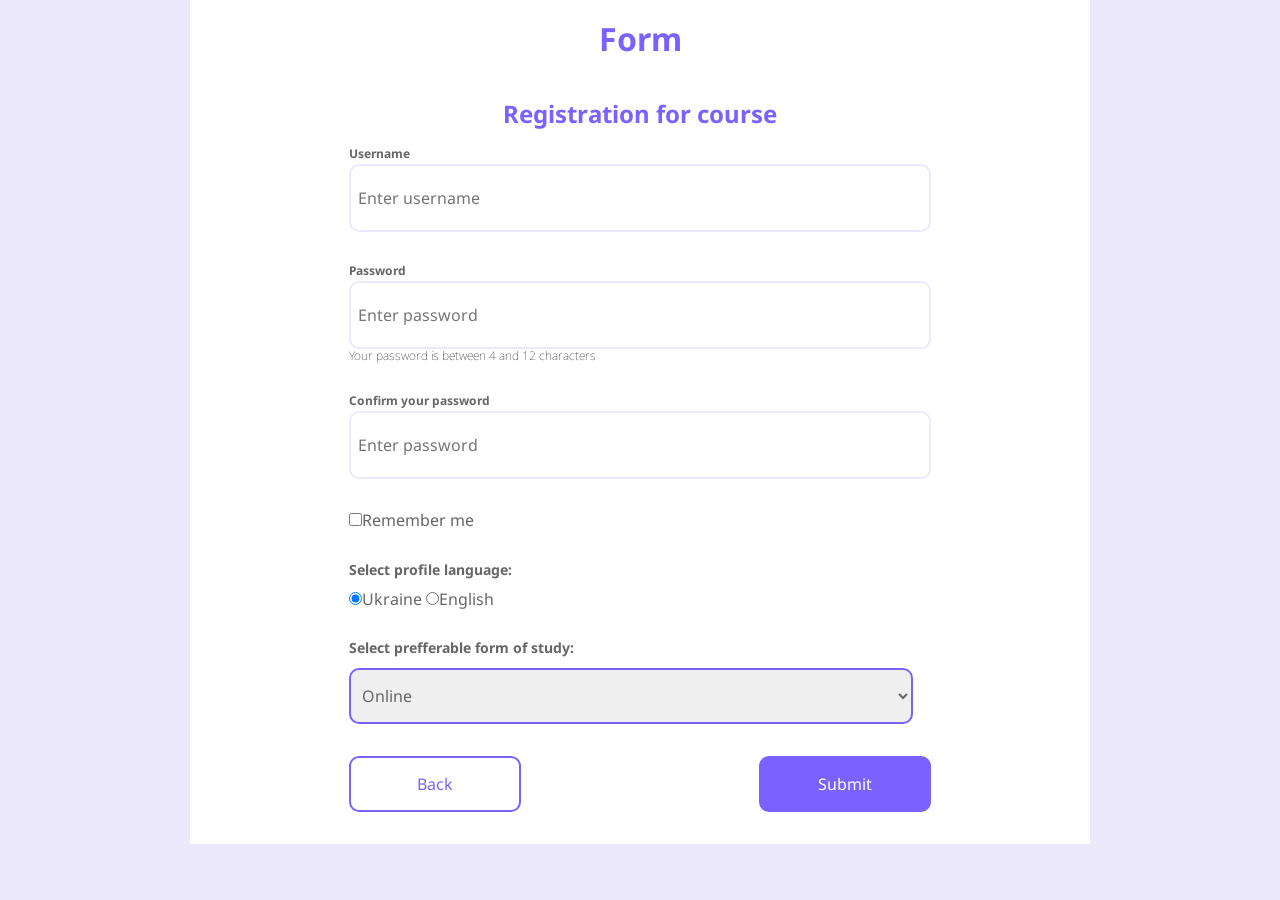
<file: index.html>
<!doctype html>
<html lang="en">
  <head>
    <meta charset="UTF-8" />
    <meta name="viewport" content="width=device-width, initial-scale=1.0" />
    <title>Document</title>
    <link rel="preconnect" href="https://fonts.googleapis.com" />
    <link rel="preconnect" href="https://fonts.gstatic.com" crossorigin />
    <link
      href="https://fonts.googleapis.com/css2?family=Noto+Sans:ital,wght@0,100..900;1,100..900&family=Open+Sans:ital,wght@0,300..800;1,300..800&family=Roboto:ital,wght@0,100..900;1,100..900&display=swap"
      rel="stylesheet"
    />
    <link rel="stylesheet" href="./style.css" />
  </head>
  <body>
    <header>
      <div class="container">
        <h1>Form</h1>
      </div>
    </header>
    <main class="main">
      <section class="section">
        <div class="container">
          <h2>Registration for course</h2>
          <form action="./secondForm.html" method="get">
            <div class="raw">
              <label for="name" class="form_label">Username</label>
              <input
                required
                type="text"
                id="name"
                class="form_input"
                name="username"
                placeholder="Enter username"
              />
            </div>

            <div class="raw">
              <label for="password" class="form_label">Password</label>
              <input
                required
                type="password"
                name="password"
                class="form_input"
                id="password"
                placeholder="Enter password"
              />
              <span class="span"
                >Your password is between 4 and 12 characters</span
              >
            </div>

            <div class="raw">
              <label for="password" class="form_label"
                >Confirm your password</label
              >
              <input
                name="confirm_password"
                required
                type="password"
                class="form_input"
                placeholder="Enter password"
              />
            </div>

            <div class="raw">
              <label for="remember" class="form_label_check">
                <input
                  name="remember"
                  type="checkbox"
                  id="remember"
                  class="form_input_check"
                />Remember me
              </label>
            </div>

            <div class="raw">
              <fieldset>
                <legend>Select profile language:</legend>
                <div class="language">
                  <label for="ukr">
                    <input
                      checked
                      type="radio"
                      name="language"
                      value="ukr"
                      id="ukr"
                    />Ukraine</label
                  >
                </div>
                <div class="language">
                  <label for="en">
                    <input
                      name="language"
                      value="en"
                      type="radio"
                      id="en"
                    />English</label
                  >
                </div>
              </fieldset>
            </div>

            <div class="raw">
              <fieldset>
                <legend>Select prefferable form of study:</legend>
                <select name="select" class="form_select">
                  <option class="form_select_opt" value="Online" selected>
                    Online
                  </option>
                  <option class="form_select_opt" value="Offline">
                    Offline
                  </option>
                  <option class="form_select_opt" value="Self-study">
                    Self-study
                  </option>
                </select>
              </fieldset>
            </div>
            <div class="raw btn">
              <input type="button" value="Back" class="button" />
              <input type="submit" value="Submit" class="button subm" />
            </div>
          </form>
        </div>
      </section>
    </main>
  </body>
</html>
</file>
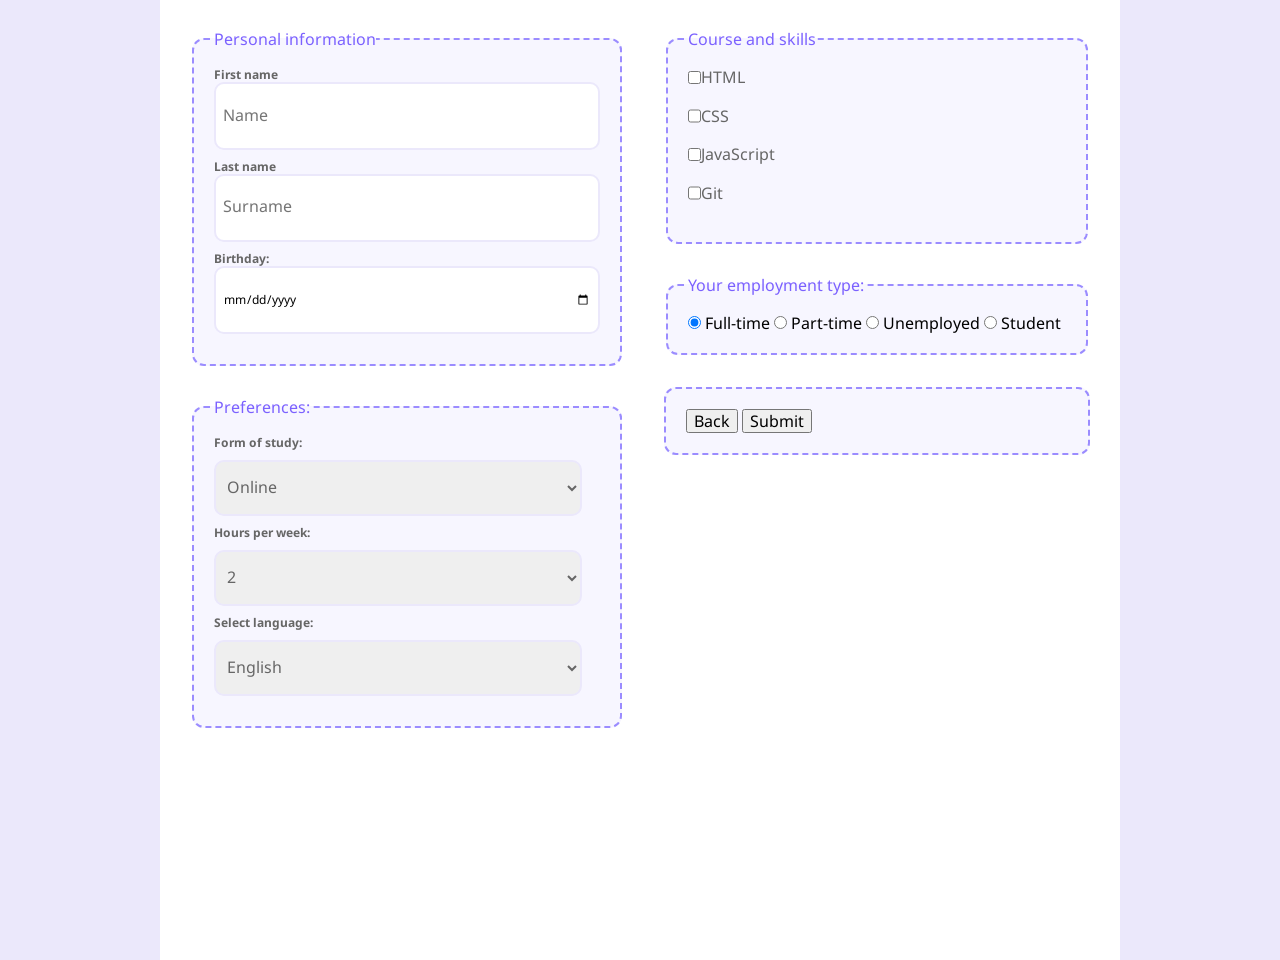
<file: secondForm.html>
<!doctype html>
<html lang="en">
  <head>
    <meta charset="UTF-8" />
    <meta name="viewport" content="width=device-width, initial-scale=1.0" />
    <link rel="preconnect" href="https://fonts.googleapis.com" />
    <link rel="preconnect" href="https://fonts.gstatic.com" crossorigin />
    <link
      href="https://fonts.googleapis.com/css2?family=Noto+Sans:ital,wght@0,100..900;1,100..900&family=Open+Sans:ital,wght@0,300..800;1,300..800&family=Roboto:ital,wght@0,100..900;1,100..900&display=swap"
      rel="stylesheet"
    />
    <link rel="stylesheet" href="./secondFornStyle.css" />
    <title>Document</title>
    </head>
    <header></header>
    <main>
      <form class="form">
        <section class="column">
          <fieldset class="block">
            <legend>Personal information</legend>
            <label class="form_label"
              >First name<input type="text" class="form_input" placeholder="Name"
            /></label>
            <label class="form_label"
              >Last name<input type="text" class="form_input" placeholder="Surname"
            /></label>
            <label class="form_label"
              >Birthday:<input type="date" class="form_input"
            /></label>
          </fieldset>

          <fieldset class="block">
            <legend>Preferences:</legend>
            <label class="form_label" for="study_form">Form of study:</label>
            <select class="form_select" name="study_form" id="study_form">
              <option value="Online">Online</option>
              <option value="Offline">Offline</option>
              <option value="Self-study">Self-study</option>
            </select>
            <label class="form_label" for="hours">Hours per week:</label>
            <select class="form_select" name="hours" id="hours">
              <option value="2">2</option>
              <option value="4">4</option>
              <option value="6">6</option>
            </select>
            <label class="form_label" for="lang">Select language:</label>
            <select class="form_select" name="lang" id="lang">
              <option value="English">English</option>
              <option value="Ukrainian">Ukrainian</option>
              <option value="German">German</option>
            </select>
          </fieldset>
        </section>
        <section class="column">
          <fieldset class="block">
            <legend>Course and skills</legend>
            <label class="form_label_check"
              ><input type="checkbox" name="skills" value="html"/>HTML</label
            >

            <label class="form_label_check"
              ><input type="checkbox" name="skills" value="css" />CSS</label
            ><label class="form_label_check"
              ><input
                type="checkbox"
                name="skills"
                value="javaScript"
              /> JavaScript</label
            ><label class="form_label_check"
              ><input type="checkbox" name="skills" value="git" />Git</label
            >
          </fieldset>

          <fieldset class="block">
            <legend>Your employment type:</legend>
            <input class="radio"
              type="radio"
              id="full"
              name="emp_type"
              value="full"
              checked
            />
           
            <label for="full">Full-time</label>
            <input class="radio" type="radio" id="part" name="emp_type" value="part" />
            <label for="part">Part-time</label>
            <input class="radio" type="radio" id="unemp" name="emp_type" value="unemp" />
            <label for="unemp">Unemployed</label>
            <input class="radio" type="radio" id="student" name="emp_type" value="student" />
            <label for="student">Student</label>
          </fieldset>

          <div class="block">
            <input type="button" value="Back" />
            <input type="submit" value="Submit" />
          </div>
        </section>
      </form>
    </main>
  </head>
  <body></body>
</html>
</file>
<file: style.css>
@import url('./_normalize.css');

body{
    background-color: #EBE8FB;
    font-family: "Noto Sans", sans-serif;
}

.container{
   
    background-color: white;
    max-width: 900px;
   margin: 0 auto;
   display: flex;
   flex-direction: column;
   
}

.form_label{
    display: block;
    font-size: 12px;
    color: #666666;
        margin-bottom: 3px;
        font-weight: bold;

}
input::placeholder{
        font-size: 16px;

}

.form_input
{
     outline: none;
 width: 564px;
 height:56px;
    border: 2px solid #EBE8FB;
    padding: 4px 7px;
    border-radius: 10px;
     
}
input:focus{
    
    border-color: #7B61FF;
}
.raw{
    margin-bottom: 32px;
}
form{
    align-self: center;
}
h1, h2{
    color:#7B61FF;
    font-weight: bold;
    text-align:center;
}
.span{
    display:block;
    font-weight: lighter;
    font-size: 12px;
}
.form_label_check{
    font-size: 16px;
    width: 15px;
    height:15px;
   color: #666666;
   

}
legend{
     font-size: 14px;
      color: #666666;
      font-weight: bold;
      padding-bottom: 12px;
}
fieldset{
    border: none;
    padding: 0;
    margin:0;

}
.language{
     font-size: 16px;
     font-weight: normal;
     color: #666666;
    display: inline-block;
}
.form_select{

     width: 564px;
 height:56px;
    border: 2px solid #7B61FF;
    padding: 4px 7px;
    border-radius: 10px;

   color: #666666;
      font-size: 16px;
     font-weight: normal;
     
}

.btn{
    display:flex;
    justify-content: space-between;
}
.button{
    width:172px;
    height: 56px;
     border: 2px solid #7B61FF;
      border-radius: 10px;
      background-color: white;
      color: #7B61FF;
}
    .button:active{
        background-color: #7B61FF;
        color: white;
    }
    .subm{
        background-color: #7B61FF;
        color: white;
    }
    .subm:active{
        background-color: white;
        color: #7B61FF;
    }
    .radio{
        display: flex;
        flex-direction: column;;
    }
</file>
<file: secondFornStyle.css>
@import url('./_normalize.css');

body{
    background-color: #EBE8FB;
    font-family: "Noto Sans", sans-serif;
}
.form{
      background-color: white;
    max-width: 900px;
  margin: 0 auto;
  display: flex;         
  gap: 40px;
  height: 100vh;
  padding: 30px;
}
.column {
  display: flex;
  flex-direction: column; 
  gap: 32px;
  flex: 1;               
}

.block {
  border: 2px dashed #9b8cff;
  border-radius: 12px;
  padding: 20px;
  background: #f7f6ff;
}
.form_label{
    display: block;
    font-size: 12px;
    color: #666666;
        margin-bottom: 10px;
        font-weight: bold;

}
input::placeholder{
        font-size: 16px;

}
.form_input
{
     outline: none;
 width: 368px;
 height:56px;
    border: 2px solid #EBE8FB;
    padding: 4px 7px;
    border-radius: 10px;
     
}
legend{
    color: #7B61FF;
    font-size: 16px;
}
.form_select{

     width: 368px;
 height:56px;
     border: 2px solid #EBE8FB;
    padding: 4px 7px;
    border-radius: 10px;
margin-bottom:10px;
   color: #666666;
      font-size: 16px;
     font-weight: normal;
     
}
input:focus{
    
    border-color: #7B61FF;
}
select:focus{
    
    border-color: #7B61FF;
}
.form_label_check{
    font-size: 16px;
   margin-bottom: 20px;
   color: #666666;
   display:flex;
   

}
.radio{
    display:inline-block;
}
</file>
